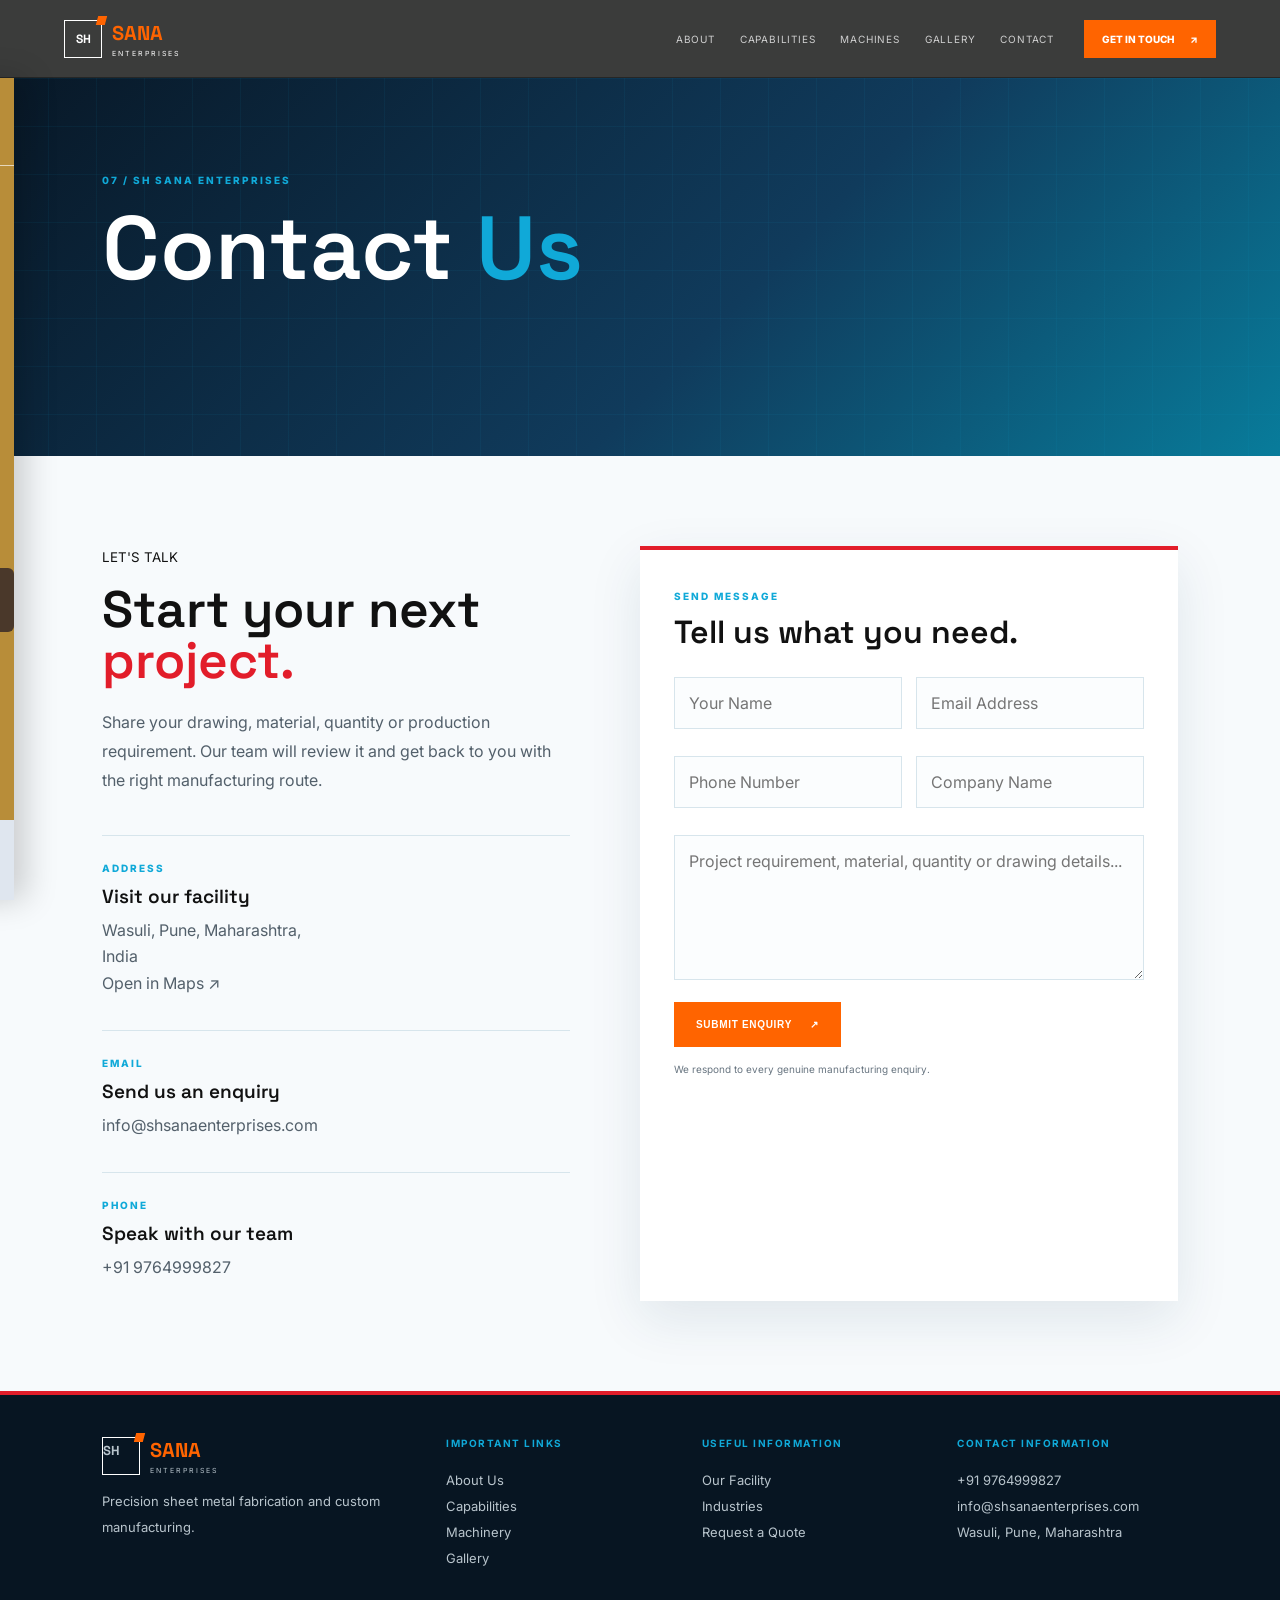
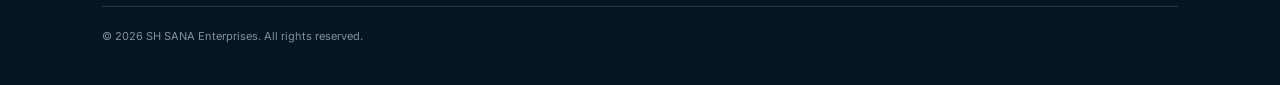
<file: contact.html>
<!doctype html>
<html lang="en">
<head>
<meta charset="utf-8">
<meta name="viewport" content="width=device-width,initial-scale=1">
<meta name="description" content="Contact SH SANA Enterprises Pvt. Ltd. for precision fabrication, machining, finishing and industrial assembly requirements.">
<title>Contact Us | SH SANA Enterprises Pvt. Ltd.</title>
<link rel="preconnect" href="https://fonts.googleapis.com">
<link rel="preconnect" href="https://fonts.gstatic.com" crossorigin>
<link href="https://fonts.googleapis.com/css2?family=Inter:wght@400;500;600;700;800&family=Space+Grotesk:wght@500;600;700&display=swap" rel="stylesheet">
<link rel="stylesheet" href="styles.css">
<style>
.contact-page{padding-top:78px}.contact-hero{min-height:42vh;padding:90px 8vw 70px;background:linear-gradient(135deg,#081827,#103b5c 58%,#087c9b);color:#fff;position:relative;overflow:hidden}.contact-hero:after{content:"";position:absolute;inset:0;background-image:linear-gradient(rgba(16,169,216,.13) 1px,transparent 1px),linear-gradient(90deg,rgba(16,169,216,.13) 1px,transparent 1px);background-size:48px 48px;opacity:.5}.contact-hero>*{position:relative;z-index:1}.contact-hero small,.contact-card small,.contact-form small{color:var(--cyan);font-weight:800;letter-spacing:2px;font-size:10px}.contact-hero h1{font:600 clamp(46px,7vw,92px)/.95 "Space Grotesk";margin:18px 0 0}.contact-hero h1 em{color:var(--cyan);font-style:normal}.contact-layout{display:grid;grid-template-columns:1fr 1.15fr;gap:70px;padding:90px 8vw;background:var(--paper)}.contact-layout h2{font:600 clamp(30px,4vw,52px)/1 "Space Grotesk";margin:18px 0 22px}.contact-layout h2 em{color:var(--red);font-style:normal}.contact-layout>div>p{max-width:480px;color:#53606b;line-height:1.8}.contact-details{display:grid;gap:14px;margin-top:40px}.contact-card{border-top:1px solid var(--line);padding:20px 0}.contact-card h3{font:600 19px "Space Grotesk";margin:8px 0}.contact-card p,.contact-card a{color:#53606b;line-height:1.65;text-decoration:none;margin:0}.contact-card a:hover{color:var(--red)}.contact-form{background:#fff;border-top:4px solid var(--red);padding:34px;box-shadow:0 18px 50px rgba(16,59,92,.1)}.contact-form h2{font-size:32px;margin-top:12px}.contact-form .two{display:grid;grid-template-columns:1fr 1fr;gap:14px}.contact-form input,.contact-form textarea{width:100%;border:1px solid var(--line);padding:15px 14px;margin:7px 0 10px;font:inherit;color:var(--ink);background:#fbfdfe}.contact-form textarea{min-height:145px;resize:vertical}.contact-form input:focus,.contact-form textarea:focus{outline:0;border-color:var(--cyan)}.contact-form button{border:0;cursor:pointer;margin-top:8px}.contact-form #contactNote{display:block;color:#687580;letter-spacing:0;font-weight:400;margin-top:16px}.contact-footer{padding:42px 8vw;background:#071522;color:#fff;display:grid;grid-template-columns:1.4fr 1fr 1fr 1fr;gap:35px}.contact-footer h4{color:var(--cyan);font-size:10px;letter-spacing:1.5px}.contact-footer a,.contact-footer span,.contact-footer p{display:block;color:#b8c4cc;text-decoration:none;font-size:13px;line-height:2}.contact-footer a:hover{color:#fff}.contact-footer .copyright{grid-column:1/-1;border-top:1px solid #263a49;padding-top:22px;color:#80909c;font-size:11px}
@media(max-width:800px){.contact-layout{grid-template-columns:1fr;padding:65px 7vw;gap:40px}.contact-footer{grid-template-columns:1fr 1fr;padding:36px 7vw}.contact-form{padding:24px}.contact-hero{padding:75px 7vw 60px}.contact-form .two{grid-template-columns:1fr}}
</style>
</head>
<body>
<header class="header" id="header">
  <a href="index.html" class="logo"><span class="logo-box">SH<i></i></span><span><b>SANA</b><small>ENTERPRISES</small></span></a>
  <nav><a href="index.html#about">About</a><a href="index.html#services">Capabilities</a><a href="index.html#machines">Machines</a><a href="index.html#gallery">Gallery</a><a href="contact.html">Contact</a></nav>
  <a class="top-cta" href="#message">Get in Touch <span>↗</span></a>
  <button class="hamb" id="hamb" aria-label="Open navigation" aria-expanded="false">☰</button>
</header>
<div class="menu-overlay" id="menuOverlay"></div>
<aside class="mobile-panel" id="mobilePanel" aria-hidden="true">
  <div class="panel-language"><span>●</span><select aria-label="Select language"><option>Select Language</option><option>English</option><option>Hindi</option><option>Marathi</option></select></div>
  <nav class="panel-links">
    <a href="index.html#about"><span class="panel-icon">i</span>About Us</a><a href="index.html#facility"><span class="panel-icon">⌖</span>Location</a><a href="index.html#industries"><span class="panel-icon">●</span>Our Client</a>
    <a href="index.html#services"><span class="panel-icon">▣</span>Products <b>›</b></a><a href="index.html#gallery"><span class="panel-icon">▧</span>Gallery <b>›</b></a><a href="index.html#contact"><span class="panel-icon">▣</span>Career</a><a class="panel-service" href="#message"><span class="panel-icon">◉</span>Customer Service</a>
  </nav>
  <div class="panel-social"><a href="https://wa.me/919764999827" aria-label="WhatsApp">◔</a><a href="#" aria-label="Facebook">f</a><a href="#" aria-label="LinkedIn">in</a><a href="#" aria-label="Instagram">◎</a><a href="#" aria-label="YouTube">▶</a></div>
</aside>

<main class="contact-page">
  <section class="contact-hero"><small>07 / SH SANA ENTERPRISES</small><h1>Contact <em>Us</em></h1></section>
  <section class="contact-layout">
    <div>
      <small>LET'S TALK</small><h2>Start your next<br><em>project.</em></h2>
      <p>Share your drawing, material, quantity or production requirement. Our team will review it and get back to you with the right manufacturing route.</p>
      <div class="contact-details">
        <article class="contact-card"><small>ADDRESS</small><h3>Visit our facility</h3><p>Wasuli, Pune, Maharashtra,<br>India</p><a href="https://maps.google.com/?q=Wasuli,Pune,Maharashtra" target="_blank" rel="noreferrer">Open in Maps ↗</a></article>
        <article class="contact-card"><small>EMAIL</small><h3>Send us an enquiry</h3><a href="mailto:info@shsanaenterprises.com">info@shsanaenterprises.com</a></article>
        <article class="contact-card"><small>PHONE</small><h3>Speak with our team</h3><a href="tel:+919764999827">+91 9764999827</a></article>
      </div>
    </div>
    <form class="contact-form" id="message">
      <small>SEND MESSAGE</small><h2>Tell us what you need.</h2>
      <div class="two"><input name="name" required placeholder="Your Name"><input name="email" type="email" required placeholder="Email Address"></div>
      <div class="two"><input name="phone" placeholder="Phone Number"><input name="company" placeholder="Company Name"></div>
      <textarea name="message" required placeholder="Project requirement, material, quantity or drawing details..."></textarea>
      <button class="btn orange" type="submit">Submit Enquiry <b>↗</b></button>
      <small id="contactNote">We respond to every genuine manufacturing enquiry.</small>
    </form>
  </section>
</main>

<footer class="contact-footer">
  <div><div class="logo"><span class="logo-box">SH<i></i></span><span><b>SANA</b><small>ENTERPRISES</small></span></div><p>Precision sheet metal fabrication and custom manufacturing.</p></div>
  <div><h4>IMPORTANT LINKS</h4><a href="index.html#about">About Us</a><a href="index.html#services">Capabilities</a><a href="index.html#machines">Machinery</a><a href="index.html#gallery">Gallery</a></div>
  <div><h4>USEFUL INFORMATION</h4><a href="index.html#facility">Our Facility</a><a href="index.html#industries">Industries</a><a href="index.html#contact">Request a Quote</a></div>
  <div><h4>CONTACT INFORMATION</h4><a href="tel:+919764999827">+91 9764999827</a><a href="mailto:info@shsanaenterprises.com">info@shsanaenterprises.com</a><span>Wasuli, Pune, Maharashtra</span></div>
  <div class="copyright">© 2026 SH SANA Enterprises. All rights reserved.</div>
</footer>
<script>
const nav=document.querySelector('.header nav'),hamb=document.getElementById('hamb'),panel=document.getElementById('mobilePanel'),overlay=document.getElementById('menuOverlay');
function togglePanel(open){panel.classList.toggle('open',open);overlay.classList.toggle('open',open);panel.setAttribute('aria-hidden',String(!open));hamb.setAttribute('aria-expanded',String(open))}
hamb.addEventListener('click',()=>togglePanel(!panel.classList.contains('open')));
overlay.addEventListener('click',()=>togglePanel(false));
document.querySelectorAll('.panel-links a').forEach(link=>link.addEventListener('click',()=>togglePanel(false)));
document.getElementById('message').addEventListener('submit', function(event){
  event.preventDefault();
  const data=new FormData(this);
  const subject=encodeURIComponent('New website enquiry - '+data.get('name'));
  const body=encodeURIComponent(`Name: ${data.get('name')}\nEmail: ${data.get('email')}\nPhone: ${data.get('phone')||''}\nCompany: ${data.get('company')||''}\n\nProject requirement:\n${data.get('message')}`);
  document.getElementById('contactNote').textContent='Opening your email client...';
  location.href=`mailto:info@shsanaenterprises.com?subject=${subject}&body=${body}`;
});
</script>
</body>
</html>
</file>
<file: styles.css>
/* SH SANA brand palette */
:root{--cyan:#10a9d8;--red:#e21d2a;--blue:#153b70;--ink:#101a25;--paper:#f7fafc;--line:#d7e5ec}
body{background:var(--paper);color:var(--ink)}
.pointer{background:radial-gradient(circle,rgba(16,169,216,.16),transparent 68%)}
.header{background:rgba(16,59,92,.92);border-bottom-color:rgba(16,169,216,.35)}
.logo-box{border-color:var(--cyan)}
.logo-box i{background:var(--red)}
.logo b{color:var(--cyan)}
.header nav a:hover{color:var(--cyan)}
.top-cta,.btn.orange{background:var(--red)}
.top-cta:hover,.btn.orange:hover{background:#b91520}
.hero{background:linear-gradient(135deg,#081827 0%,#103b5c 58%,#087c9b 100%)}
.hero:after{background:linear-gradient(90deg,rgba(8,24,39,.98),rgba(8,24,39,.5) 48%,rgba(8,24,39,.08))}
.hero-lines{opacity:.42;background-image:linear-gradient(rgba(16,169,216,.2) 1px,transparent 1px),linear-gradient(90deg,rgba(16,169,216,.2) 1px,transparent 1px)}
.hero h1 em,.section-title h2 em,.facility-copy h2 em,.contact-copy h2 em{color:var(--cyan)}
.eyebrow i{background:var(--red)}
.btn.outline{border-color:var(--cyan);color:#fff}
.btn.outline:hover{background:var(--cyan);color:var(--ink)}
.stats{background:var(--red)}
.section-title small,.feature>b,.machine small,.facility-copy>small,.contact-copy>small{color:var(--red)}
.about-visual .about-tag{background:var(--cyan);color:var(--ink)}
.feature{border-top-color:var(--line)}
.dark{background:var(--ink)}
.service:hover{border-color:var(--cyan)}
.service>b,.service a{color:var(--cyan)}
.machine-photo{background:#dcebf2}
.facility{background:linear-gradient(135deg,#0d263d,#102c44 60%,#124d69)}
.facility-list span:before{background:var(--red)}
.industry:hover{background:var(--cyan);color:var(--ink)}
.industry b{color:var(--red)}
.ticker{background:var(--cyan);color:var(--ink)}
.g{border-color:var(--cyan)}
.contact{background:linear-gradient(135deg,#102c44,#081827)}
.contact-info a{color:var(--cyan)}
.quote-form input:focus,.quote-form textarea:focus{border-color:var(--cyan)}
footer{background:#071522;border-top:4px solid var(--red)}
footer h4{color:var(--cyan)}
@media(max-width:800px){.header nav{background:#102c44}.top-cta{display:none}}
.menu-overlay{display:none}.mobile-panel{display:none}
@media(max-width:800px){
	.hamb{display:block;position:relative;z-index:141;cursor:pointer}
	.header nav{display:none}
	.menu-overlay{display:block;position:fixed;inset:0;background:rgba(8,15,22,.42);opacity:0;pointer-events:none;transition:opacity .25s;z-index:120}
	.mobile-panel{display:flex;flex-direction:column;position:fixed;z-index:130;inset:0 auto 0 0;width:min(320px,82vw);background:#b88d39;color:#252a30;transform:translateX(-102%);transition:transform .3s ease;box-shadow:12px 0 30px rgba(0,0,0,.18)}
	.mobile-panel.open{transform:translateX(0)}.menu-overlay.open{opacity:1;pointer-events:auto}
	.panel-language{height:88px;border-bottom:1px solid rgba(255,255,255,.65);display:flex;align-items:center;gap:18px;padding:0 22px;font-size:19px}.panel-language select{min-width:126px;padding:11px 10px;border:0;border-radius:3px;background:#fff;color:#747474;font-size:12px}.panel-links{display:flex!important;flex-direction:column;gap:0!important;padding-top:15px}.panel-links a{display:flex;align-items:center;gap:14px;min-height:64px;padding:0 16px;color:#272b30!important;text-decoration:none!important;font-size:14px!important;font-weight:800;letter-spacing:.2px;text-transform:none!important}.panel-links a b{margin-left:auto;font-size:25px;font-weight:400}.panel-icon{display:grid;place-items:center;width:20px;font-size:18px;font-weight:900}.panel-service{margin-top:3px;background:#4a382a;color:#fff!important;border-radius:0 6px 6px 0}.panel-service .panel-icon{color:#fff}.panel-social{margin-top:auto;min-height:80px;background:#dfe6ef;display:flex;align-items:center;gap:18px;padding:0 14px}.panel-social a{display:grid;place-items:center;width:27px;height:27px;border-radius:50%;background:#343638;color:#fff;text-decoration:none;font:bold 16px Arial}.panel-social a:nth-child(3){border-radius:3px;font-size:13px}.panel-social a:last-child{border-radius:7px;font-size:13px}
}
.mobile-panel{display:flex;flex-direction:column;position:fixed;z-index:130;inset:78px auto 0 0;width:320px;background:#b88d39;color:#252a30;transform:translateX(calc(-100% + 14px));transition:transform .3s ease;box-shadow:12px 0 30px rgba(0,0,0,.18)}
.mobile-panel.open{transform:translateX(0)}.panel-language{height:88px;flex:none;border-bottom:1px solid rgba(255,255,255,.65);display:flex;align-items:center;gap:18px;padding:0 22px;font-size:19px}.panel-language select{min-width:126px;padding:11px 10px;border:0;border-radius:3px;background:#fff;color:#747474;font-size:12px}.panel-links{display:flex;flex-direction:column;gap:0;padding-top:15px}.panel-links a{display:flex;align-items:center;gap:14px;min-height:64px;padding:0 16px;color:#272b30;text-decoration:none;font-size:14px;font-weight:800;letter-spacing:.2px}.panel-links a b{margin-left:auto;font-size:25px;font-weight:400}.panel-icon{display:grid;place-items:center;width:20px;font-size:18px;font-weight:900}.panel-service{margin-top:3px;background:#4a382a;color:#fff!important;border-radius:0 6px 6px 0}.panel-service .panel-icon{color:#fff}.panel-social{margin-top:auto;min-height:80px;background:#dfe6ef;display:flex;align-items:center;gap:18px;padding:0 14px}.panel-social a{display:grid;place-items:center;width:27px;height:27px;border-radius:50%;background:#343638;color:#fff;text-decoration:none;font:bold 16px Arial}.panel-social a:nth-child(3){border-radius:3px;font-size:13px}.panel-social a:last-child{border-radius:7px;font-size:13px}.hamb{display:block;position:relative;z-index:141;cursor:pointer}
.mobile-panel:hover,.mobile-panel:focus-within{transform:translateX(0)}
@media(min-width:801px){.hamb{display:none}}
@media(max-width:800px){.mobile-panel{inset:0 auto 0 0;width:min(320px,82vw);transform:translateX(-102%)}.hamb{display:block}}
*{box-sizing:border-box}html{scroll-behavior:smooth}body{margin:0;background:#f4f4f1;color:#111;font-family:Inter,Arial,sans-serif;overflow-x:hidden}.grain{position:fixed;inset:0;z-index:100;pointer-events:none;opacity:.035;background-image:url("data:image/svg+xml,%3Csvg xmlns='http://www.w3.org/2000/svg' width='180' height='180'%3E%3Cfilter id='n'%3E%3CfeTurbulence type='fractalNoise' baseFrequency='.9' numOctaves='3'/%3E%3C/filter%3E%3Crect width='100%25' height='100%25' filter='url(%23n)'/%3E%3C/svg%3E")}.pointer{position:fixed;width:240px;height:240px;border-radius:50%;background:radial-gradient(circle,rgba(255,91,0,.13),transparent 68%);pointer-events:none;z-index:1;transform:translate(-50%,-50%)}a{color:inherit}.header{height:78px;position:fixed;z-index:90;inset:0 0 auto;display:flex;align-items:center;padding:0 5vw;background:rgba(7,8,8,.78);backdrop-filter:blur(18px);color:#fff;border-bottom:1px solid #252626}.logo{display:flex;align-items:center;gap:10px;text-decoration:none;margin-right:auto}.logo-box{width:38px;height:38px;border:1px solid #fff;display:grid;place-items:center;font:700 12px "Space Grotesk";position:relative}.logo-box i{position:absolute;width:9px;height:9px;background:#ff6400;right:-5px;top:-5px;transform:skew(-15deg)}.logo>span:last-child{display:flex;flex-direction:column;line-height:.85}.logo b{font:700 20px "Space Grotesk";color:#ff6400}.logo small{font-size:7px;letter-spacing:2px;margin-top:5px}.header nav{display:flex;gap:25px}.header nav a{font-size:10px;text-transform:uppercase;letter-spacing:.8px;text-decoration:none;color:#cfcfcf;transition:.2s}.header nav a:hover{color:#ff6400}.top-cta{margin-left:30px;background:#ff6400;color:#fff;text-decoration:none;padding:13px 18px;font-size:10px;font-weight:800;text-transform:uppercase}.top-cta span{margin-left:14px}.hamb{display:none;background:none;border:0;color:#fff;font-size:24px}.hero{min-height:100vh;background:#080909;color:#fff;position:relative;display:flex;align-items:center;padding:140px 7vw 80px;overflow:hidden}.hero:before{content:"";position:absolute;inset:0;background:radial-gradient(circle at 78% 50%,rgba(255,90,0,.18),transparent 28%),linear-gradient(90deg,#060707 25%,rgba(6,7,7,.84),#111 100%)}.hero-lines{position:absolute;inset:0;background-image:linear-gradient(rgba(255,255,255,.035) 1px,transparent 1px),linear-gradient(90deg,rgba(255,255,255,.035) 1px,transparent 1px);background-size:70px 70px;animation:moveGrid 20s linear infinite}.hero-content{position:relative;z-index:4;max-width:700px}.eyebrow,.section-title small,.facility-copy>small,.contact-copy>small{color:#ff6400;font-size:10px;font-weight:800;letter-spacing:2px}.eyebrow i{display:inline-block;width:28px;height:1px;background:#ff6400;vertical-align:middle;margin-right:8px}.hero h1{font:700 clamp(65px,8vw,115px) "Space Grotesk";line-height:.86;letter-spacing:-6px;margin:26px 0}.hero h1 em,.section-title em,.facility-copy em,.contact-copy em{font-style:normal;color:#ff6400}.hero-content>p{max-width:590px;color:#aaa;line-height:1.8;font-size:15px}.actions{display:flex;gap:12px;margin-top:32px}.btn{display:inline-flex;align-items:center;gap:18px;padding:17px 22px;border:1px solid transparent;text-decoration:none;text-transform:uppercase;font-size:10px;font-weight:800;letter-spacing:.7px;cursor:pointer}.btn.orange{background:#ff6400;color:#fff}.btn.outline{border-color:#4a4a4a;color:#fff;background:transparent}.btn:hover{transform:translateY(-3px)}.trust-row{display:flex;flex-wrap:wrap;gap:18px;margin-top:42px;color:#888;font-size:9px;letter-spacing:1.3px}.trust-row span:before{content:"✦";color:#ff6400;margin-right:7px}.hero-image{position:absolute;right:-2vw;top:15%;width:min(56vw,800px);height:680px;z-index:3}.hero-image img{position:absolute;width:76%;height:58%;object-fit:cover;right:4%;top:13%;filter:saturate(.72) contrast(1.1);clip-path:polygon(10% 0,100% 0,100% 86%,82% 100%,0 100%,0 14%);box-shadow:0 0 90px rgba(255,83,0,.12)}.hero-glow{position:absolute;right:15%;top:15%;width:65%;height:58%;background:#ff6400;filter:blur(120px);opacity:.14}.image-frame{position:absolute;right:5%;top:9%;width:76%;height:58%;border:1px solid rgba(255,100,0,.5);transform:translate(22px,20px)}.hero-spec{position:absolute;right:0;bottom:16%;border-left:2px solid #ff6400;padding-left:14px;display:flex;flex-direction:column}.hero-spec small{font-size:8px;letter-spacing:2px;color:#888}.hero-spec strong{font:700 52px "Space Grotesk";line-height:1}.hero-spec strong span{font-size:15px;color:#ff6400}.hero-spec em{font-size:8px;letter-spacing:2px;color:#aaa;font-style:normal}.scroll{position:absolute;bottom:25px;left:7vw;color:#777;font-size:9px;letter-spacing:2px}.scroll b{color:#ff6400;margin-left:10px}.stats{display:grid;grid-template-columns:repeat(4,1fr);background:#ff6400;color:#fff;padding:28px 7vw}.stats>div{display:flex;align-items:baseline;justify-content:center;gap:8px;border-right:1px solid rgba(255,255,255,.3)}.stats>div:last-child{border:0}.stats strong{font:700 clamp(30px,4vw,53px) "Space Grotesk"}.stats span{font-size:8px;letter-spacing:1.2px}.section{padding:125px 7vw}.section-title{display:grid;grid-template-columns:1fr 1fr;gap:60px;align-items:end;margin-bottom:58px}.section-title h2{font:700 clamp(52px,6.4vw,90px) "Space Grotesk";line-height:.9;letter-spacing:-5px;margin:20px 0 0}.section-title p{max-width:530px;color:#666;font-size:14px;line-height:1.9}.about-grid{display:grid;grid-template-columns:1.05fr .95fr;gap:18px}.about-visual{position:relative;min-height:530px;background:#222;overflow:hidden}.about-visual img{width:100%;height:100%;object-fit:cover;filter:grayscale(.25) contrast(1.1)}.about-visual:after{content:"";position:absolute;inset:0;background:linear-gradient(135deg,transparent 45%,rgba(255,91,0,.25))}.about-tag{position:absolute;z-index:2;left:28px;bottom:25px;color:#fff;border-left:2px solid #ff6400;padding-left:12px;font:500 14px "Space Grotesk";letter-spacing:1px}.about-tag b{color:#ff6400}.about-copy{display:grid;background:#ddd;gap:1px}.feature{background:#f4f4f1;padding:34px;display:grid;grid-template-columns:45px 1fr;gap:20px}.feature>b{color:#ff6400;font:600 12px "Space Grotesk"}.feature h3{font:600 22px "Space Grotesk";margin:0 0 8px}.feature p{margin:0;color:#777;font-size:12px;line-height:1.7}.dark{background:#0a0b0b;color:#fff}.dark .section-title p{color:#858585}.service-grid{display:grid;grid-template-columns:repeat(4,1fr);gap:1px;background:#333}.service{background:#0e0f0f;min-height:275px;padding:30px;position:relative;transition:.3s}.service:hover{background:#171818;transform:translateY(-5px)}.service>span{color:#666;font-size:9px}.service>b{display:block;color:#ff6400;font-size:40px;font-weight:400;margin:28px 0}.service h3{font:600 23px "Space Grotesk";margin:0 0 9px}.service p{color:#888;font-size:12px;line-height:1.65;max-width:250px}.service a{position:absolute;bottom:27px;color:#ff6400;font-size:9px;text-transform:uppercase;text-decoration:none}.machine-grid{display:grid;grid-template-columns:repeat(3,1fr);gap:18px}.machine{background:#fff;border:1px solid #ddd;overflow:hidden;transition:.35s}.machine:hover{transform:translateY(-6px);box-shadow:0 25px 60px rgba(0,0,0,.12)}.machine-photo{height:320px;background:#ddd;overflow:hidden}.machine-photo img{width:100%;height:100%;object-fit:cover;transition:.7s;filter:saturate(.8)}.machine:hover .machine-photo img{transform:scale(1.06);filter:saturate(1)}.machine>div:last-child{padding:27px}.machine small{color:#ff6400;font-size:9px;letter-spacing:1.5px}.machine h3{font:700 28px "Space Grotesk";margin:8px 0}.machine p{color:#777;font-size:12px;line-height:1.7;margin:0}.facility{display:grid;grid-template-columns:.8fr 1.2fr;min-height:680px}.facility-copy{padding:120px 7vw}.facility-copy h2,.contact-copy h2{font:700 clamp(58px,7vw,100px) "Space Grotesk";line-height:.88;letter-spacing:-5px;margin:25px 0}.facility-copy>p,.contact-copy>p{color:#888;line-height:1.8;max-width:450px}.facility-list{display:flex;flex-direction:column;gap:12px;margin-top:45px}.facility-list span{font-size:9px;letter-spacing:1.5px;color:#ddd}.facility-list span:before{content:"—";color:#ff6400;margin-right:10px}.facility-photo{position:relative;overflow:hidden;background:#222}.facility-photo img{width:100%;height:100%;object-fit:cover;filter:grayscale(.2) contrast(1.1)}.facility-overlay{position:absolute;inset:0;background:linear-gradient(90deg,#0a0b0b 0%,transparent 35%,rgba(255,91,0,.18) 100%)}.coordinate{position:absolute;right:7%;top:12%;color:#fff;border-left:2px solid #ff6400;padding-left:12px;font:600 16px "Space Grotesk"}.coordinate b{color:#ff6400}.industry-grid{display:grid;grid-template-columns:repeat(4,1fr);gap:1px;background:#ccc}.industry{background:#f4f4f1;min-height:270px;padding:30px;position:relative;border:1px solid transparent;transition:.3s}.industry:hover{background:#fff;border-color:#ff6400;transform:translateY(-5px)}.industry>span{font-size:9px;color:#999}.industry h3{font:600 29px "Space Grotesk";margin:75px 0 8px;max-width:210px}.industry p{font-size:12px;color:#777;line-height:1.6;margin:0}.industry>b{position:absolute;right:24px;top:24px;color:#ff6400}.ticker{background:#ff6400;color:#fff;overflow:hidden;white-space:nowrap;padding:22px 0}.ticker div{display:inline-block;font:700 18px "Space Grotesk";letter-spacing:2px;animation:marquee 22s linear infinite}.ticker i{font-style:normal;margin:0 32px}.gallery-grid{display:grid;grid-template-columns:1.4fr .8fr .8fr;grid-template-rows:270px 270px;gap:10px}.g{margin:0;overflow:hidden;position:relative;background:#222}.g:first-child{grid-row:span 2}.g img{width:100%;height:100%;object-fit:cover;transition:.8s;filter:grayscale(.15) contrast(1.08)}.g:hover img{transform:scale(1.08);filter:grayscale(0)}.contact{display:grid;grid-template-columns:1fr 1fr;gap:80px;padding:125px 7vw}.contact-info{display:flex;flex-direction:column;gap:10px;margin-top:45px}.contact-info a,.contact-info span{color:#ddd;text-decoration:none;font-size:14px}.quote-form{background:#141515;border:1px solid #292a2a;padding:36px}.two{display:grid;grid-template-columns:1fr 1fr;gap:10px;margin-bottom:10px}.quote-form input,.quote-form textarea{width:100%;border:1px solid #333;background:#0d0e0e;color:#fff;padding:16px;font:inherit;font-size:12px;outline:none}.quote-form input:focus,.quote-form textarea:focus{border-color:#ff6400}.quote-form textarea{height:165px;resize:vertical;margin-bottom:14px}.quote-form>small{display:block;color:#666;font-size:9px;margin-top:13px;line-height:1.5}footer{background:#060707;color:#fff;padding:60px 7vw 20px;display:grid;grid-template-columns:1.4fr .7fr 1fr 1fr;gap:50px}.foot-brand p{color:#777;font-size:11px;line-height:1.7;max-width:280px;margin-top:18px}footer h4{font-size:9px;letter-spacing:1.5px;color:#ff6400;margin:0 0 18px}footer a,footer span,footer p{display:block;color:#888;text-decoration:none;font-size:11px;line-height:2}.footer-link{color:#fff!important;border-bottom:1px solid #ff6400;display:inline-block!important}.copyright{grid-column:1/-1;border-top:1px solid #222;padding-top:18px;color:#555;font-size:9px}.reveal{opacity:0;transform:translateY(35px);transition:opacity .8s ease,transform .8s cubic-bezier(.2,.7,.2,1)}.reveal.visible{opacity:1;transform:none}@keyframes moveGrid{to{background-position:70px 70px}}@keyframes marquee{to{transform:translateX(-50%)}}@media(max-width:1050px){.header nav{gap:13px}.header nav a{font-size:8px}.hero-image{right:-20%;opacity:.5}.service-grid{grid-template-columns:repeat(2,1fr)}.industry-grid{grid-template-columns:repeat(2,1fr)}.machine-grid{grid-template-columns:1fr}}@media(max-width:760px){.pointer{display:none}.header{padding:0 20px}.header nav,.top-cta{display:none}.hamb{display:block}.header nav.open{display:flex;position:absolute;top:78px;left:0;right:0;background:#090a0a;padding:24px;flex-direction:column;gap:18px}.header nav.open a{font-size:10px}.hero{padding:135px 24px 80px;min-height:850px}.hero h1{font-size:65px;letter-spacing:-4px}.hero-image{right:-55%;top:38%;width:760px;opacity:.32}.stats{grid-template-columns:repeat(2,1fr);padding:18px}.stats>div{padding:15px 3px;flex-direction:column;align-items:center}.stats>div:nth-child(2){border-right:0}.stats>div:nth-child(-n+2){border-bottom:1px solid rgba(255,255,255,.3)}.section{padding:80px 24px}.section-title{grid-template-columns:1fr;gap:25px;margin-bottom:40px}.section-title h2{font-size:55px;letter-spacing:-3px}.about-grid{grid-template-columns:1fr}.about-visual{min-height:430px}.service-grid{grid-template-columns:1fr}.service{min-height:245px}.facility{grid-template-columns:1fr}.facility-copy{padding:80px 24px}.facility-photo{min-height:430px}.industry-grid{grid-template-columns:1fr}.gallery-grid{grid-template-columns:1fr 1fr;grid-template-rows:210px 210px 210px}.g:first-child{grid-row:span 2}.contact{grid-template-columns:1fr;padding:80px 24px;gap:40px}.two{grid-template-columns:1fr}footer{grid-template-columns:1fr 1fr;padding:50px 24px;gap:35px}.foot-brand{grid-column:1/-1}.copyright{grid-column:1/-1}.trust-row{gap:10px}.actions{flex-direction:column;align-items:flex-start}}
</file>
